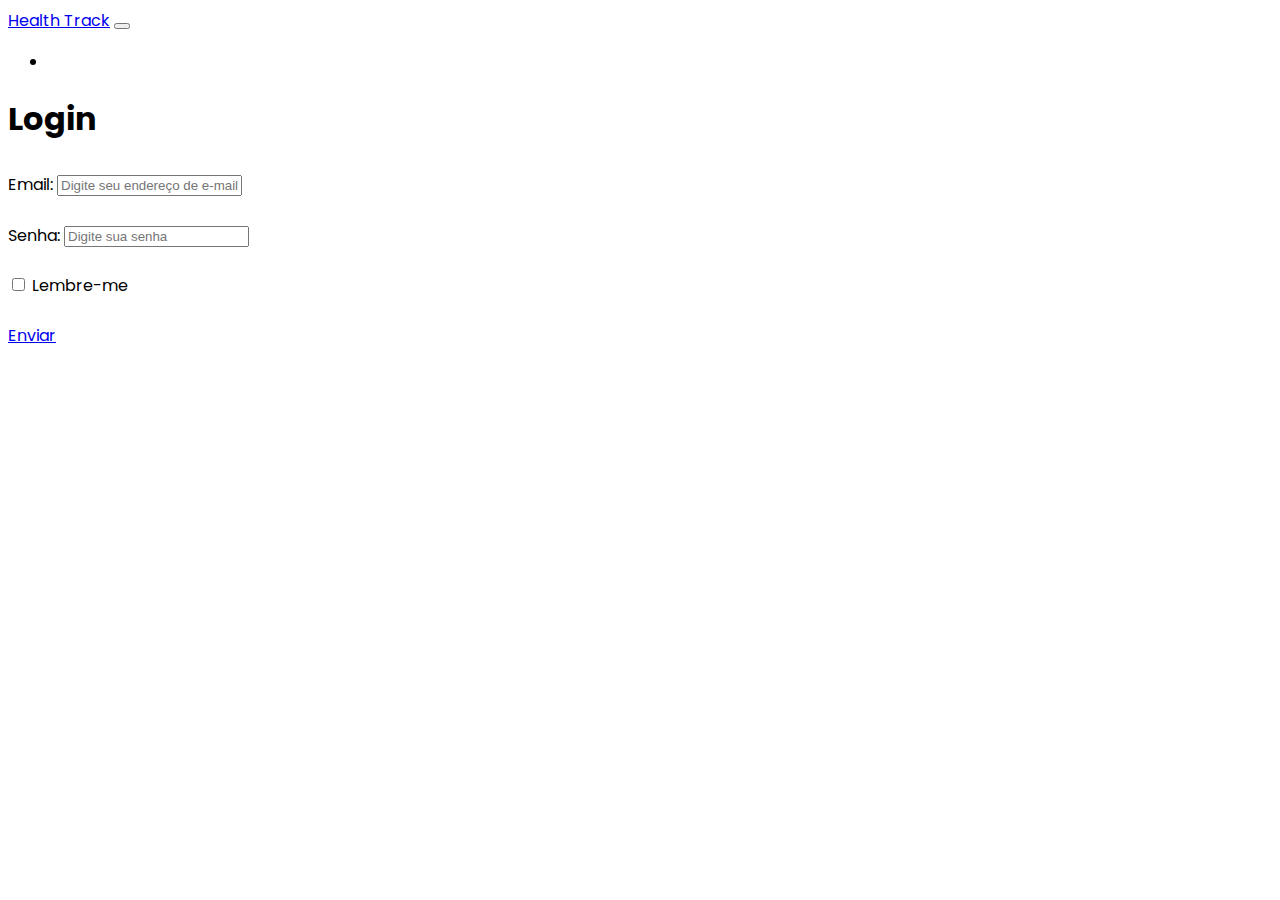
<file: index.html>
<!doctype html>
<html lang="pt-br">

<head>
    <!-- Required meta tags -->
    <meta charset="utf-8">
    <meta name="viewport" content="width=device-width, initial-scale=1">

    <!-- Bootstrap CSS -->
    <link href="https://cdn.jsdelivr.net/npm/bootstrap@5.1.3/dist/css/bootstrap.min.css" rel="stylesheet"
        integrity="sha384-1BmE4kWBq78iYhFldvKuhfTAU6auU8tT94WrHftjDbrCEXSU1oBoqyl2QvZ6jIW3" crossorigin="anonymous">
<!-- Aqui termina modelo inicial do BOOTSTRAP -->

<!-- Referencia CSS -->
        <link href="./style.css" rel="stylesheet">

    <title>Login</title>
</head>

<body>

<!-- Inicio do HTML -->
<nav class="navbar navbar-expand-lg navbar-dark text-white bg-primary">
    <div class="container-fluid">
        <a class="navbar-brand" href="#">Health Track</a>
        <button class="navbar-toggler" type="button" data-bs-toggle="collapse" data-bs-target="#navbarSupportedContent"
            aria-controls="navbarSupportedContent" aria-expanded="false" aria-label="Toggle navigation">
            <span class="navbar-toggler-icon"></span>
        </button>
        <div class="collapse navbar-collapse" id="navbarSupportedContent">
            <ul class="navbar-nav me-auto mb-2 mb-lg-0">
                <li class="nav-item">
                    <!-- <a class="nav-link active" aria-current="page" href="#">Login</a> -->
                </li>
                
        </div>
    </div>
</nav>
 
<div class="form">
    <div class=" container">
        <div class="title my-4 text-center">
            <h1>Login</h1>
        </div>
    
    
        <div class="d-flex justify-content-center">
            <form class="w-50">
                <div>
                    <label for="email">Email:</label>
                    <input type="email" class="form-control" id="email" placeholder="Digite seu endereço de e-mail">
                </div>
                <div>
                    <label for="pwd">Senha:</label>
                    <input type="password" class="form-control" id="pwd" placeholder="Digite sua senha">
                </div>
                <div>
                    <br>
                    <label><input type="checkbox"> Lembre-me</label>
                </div>
                <br>
                <a href="./dashboard.html"button type="submit" class="btn btn-primary container-index">Enviar</button></a>
        
            </form>
        </div>
    </div>
</div>
<!-- Option 1: Bootstrap Bundle with Popper -->
<script src="https://cdn.jsdelivr.net/npm/bootstrap@5.1.3/dist/js/bootstrap.bundle.min.js"
    integrity="sha384-ka7Sk0Gln4gmtz2MlQnikT1wXgYsOg+OMhuP+IlRH9sENBO0LRn5q+8nbTov4+1p"
    crossorigin="anonymous"></script>

</body>

</html>
</file>
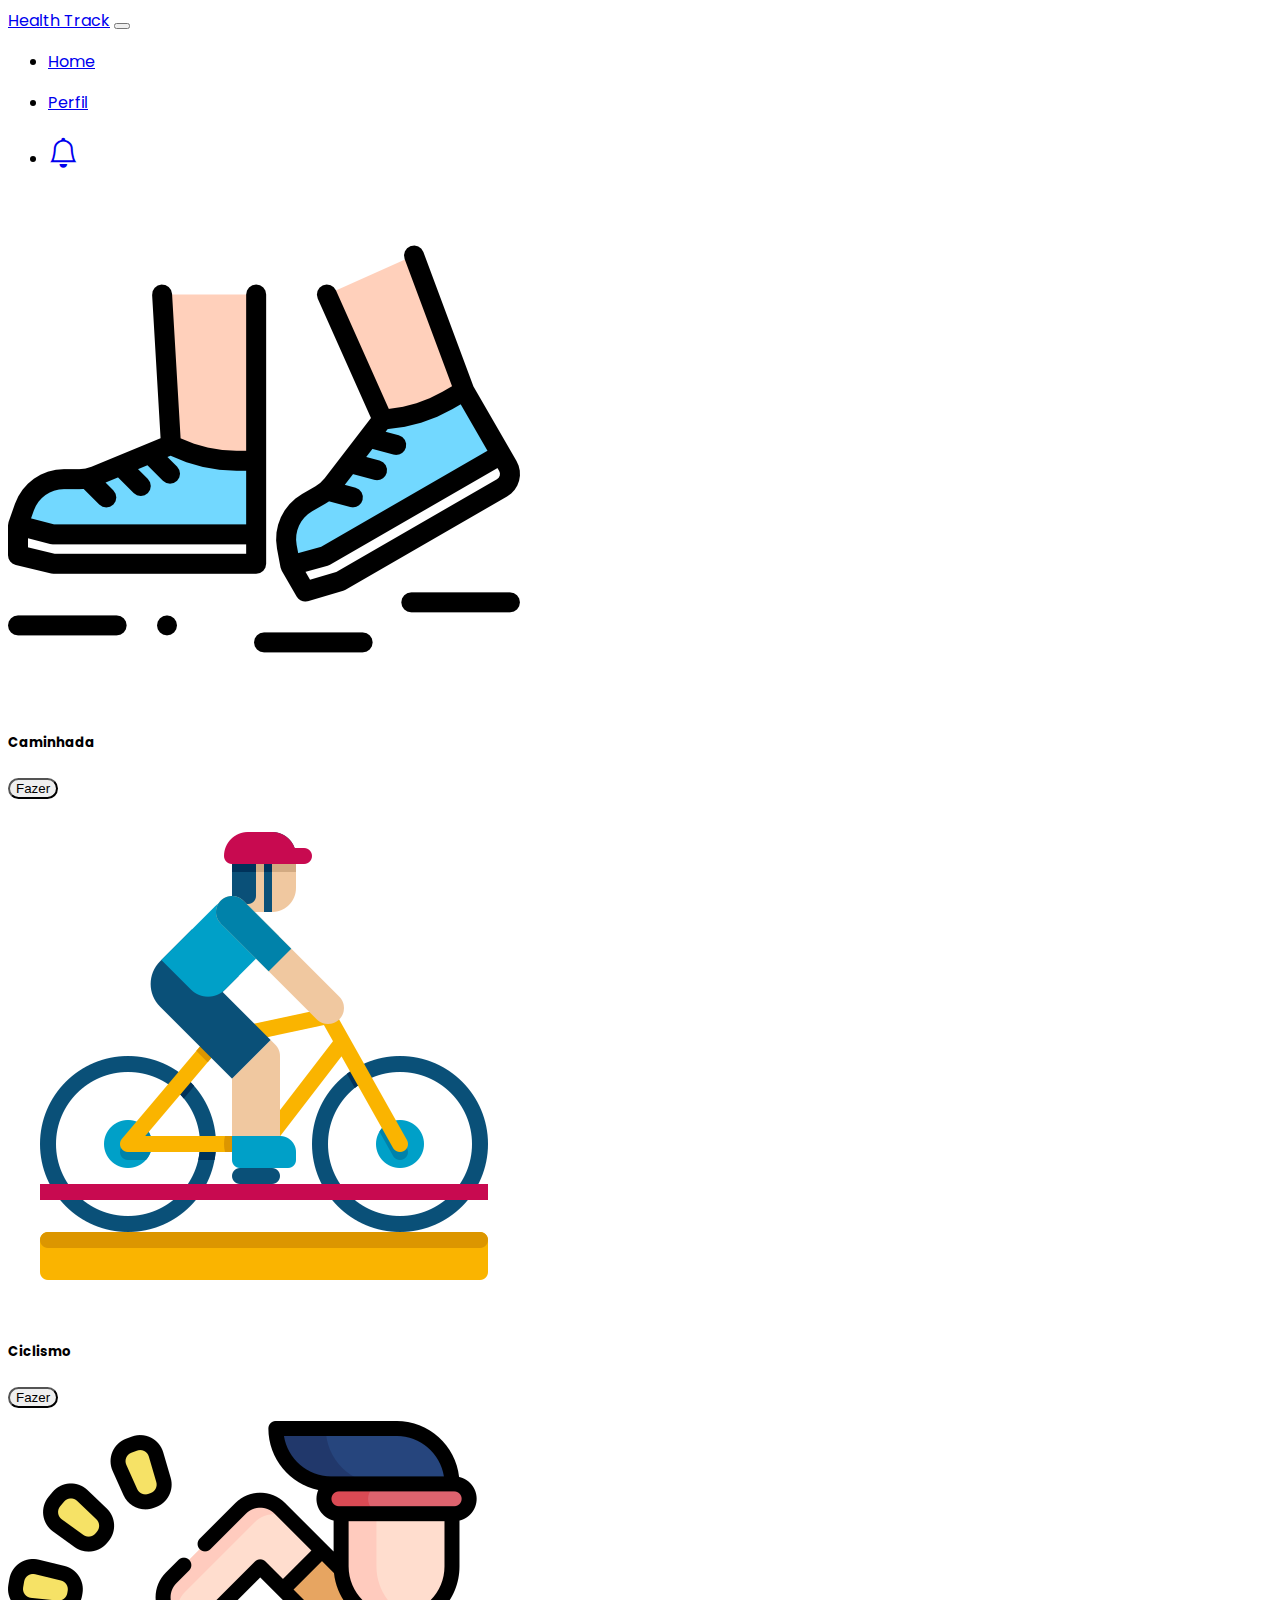
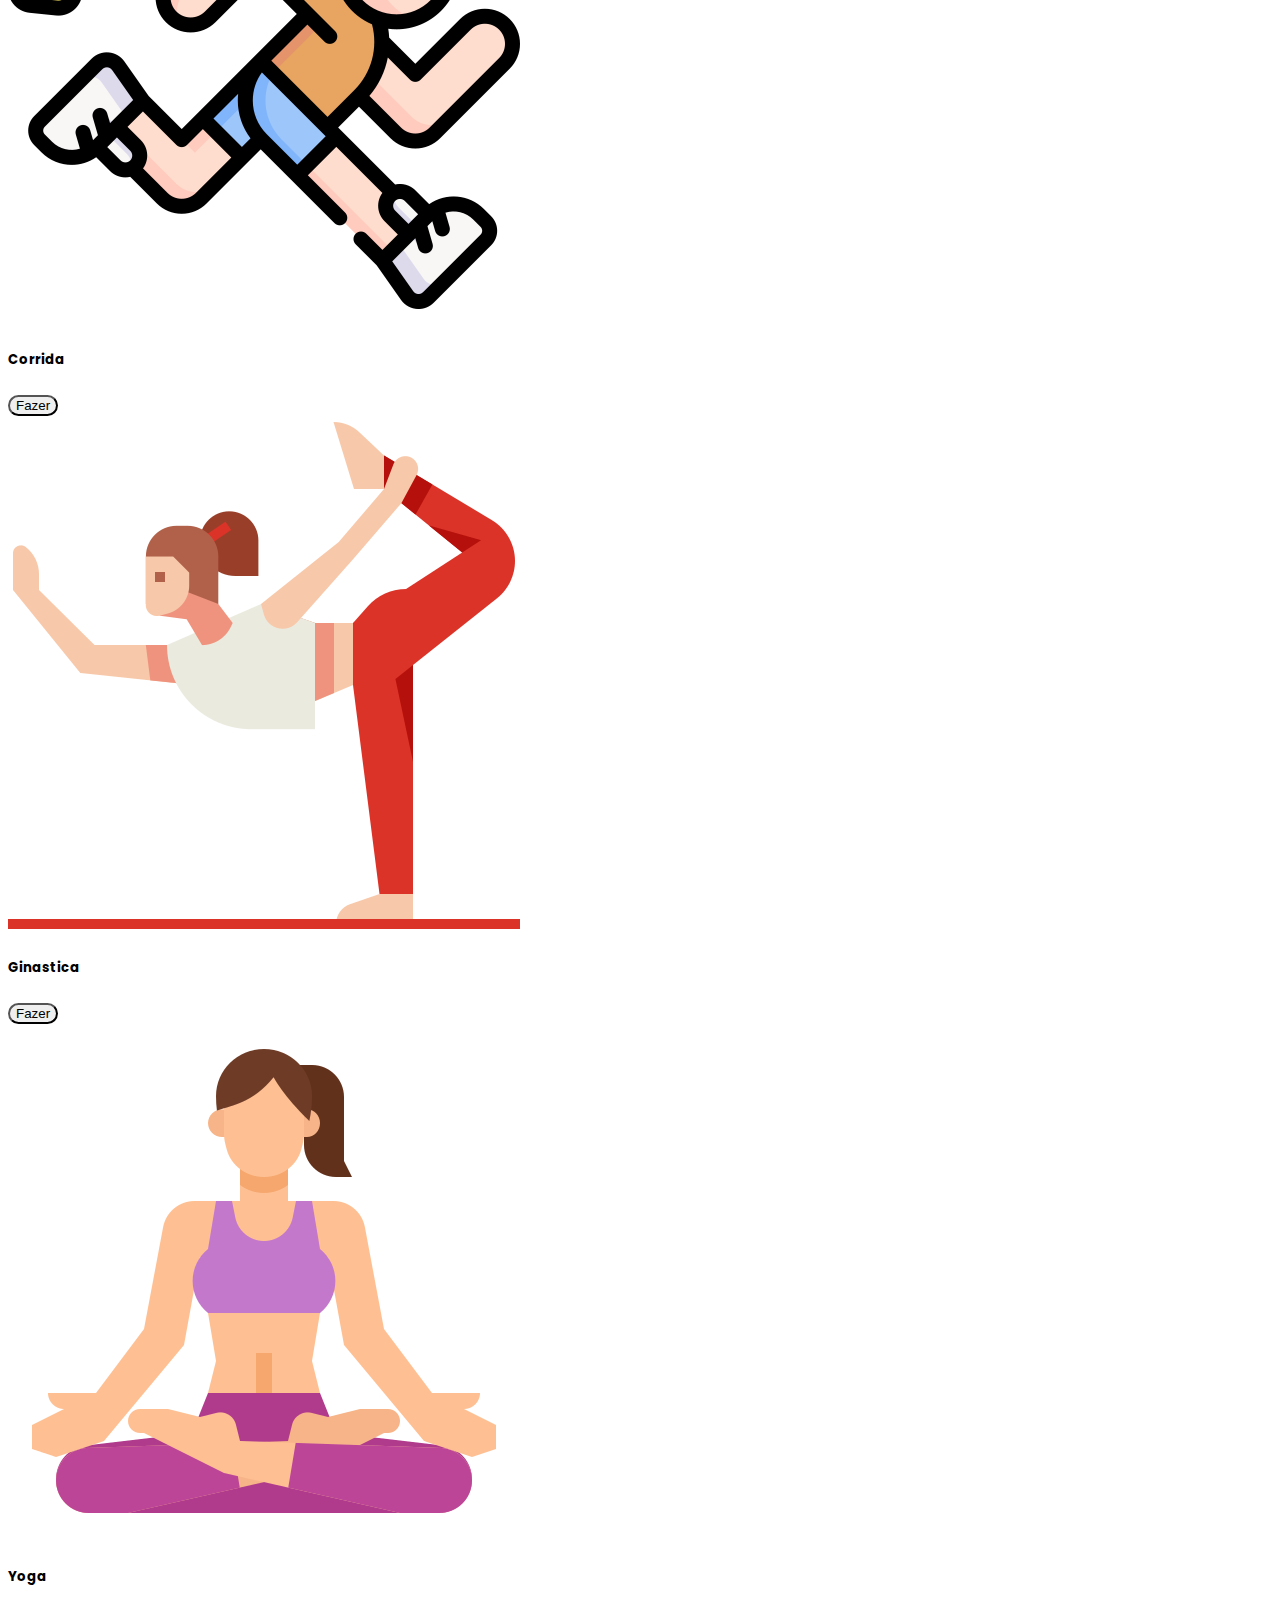
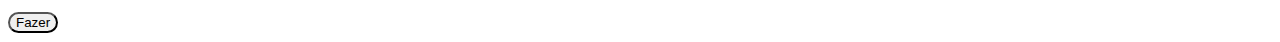
<file: activity.html>
<!DOCTYPE html>
<html lang="pt-BR">
  <head>
    <!-- Required meta tags -->
    <meta charset="utf-8" />
    <meta name="viewport" content="width=device-width, initial-scale=1" />

    <!-- Bootstrap CSS -->
    <link href="https://cdn.jsdelivr.net/npm/bootstrap@5.1.3/dist/css/bootstrap.min.css" rel="stylesheet" integrity="sha384-1BmE4kWBq78iYhFldvKuhfTAU6auU8tT94WrHftjDbrCEXSU1oBoqyl2QvZ6jIW3" crossorigin="anonymous"/>

    <!-- cdn icon css -->
    <link rel="stylesheet" href="https://cdn.jsdelivr.net/npm/bootstrap-icons@1.8.1/font/bootstrap-icons.css"/>
    
    <!-- Referencia .css -->
    <link href="./style.css" rel="stylesheet" />

    <title>Nova atividade</title>
    <!-- Aqui termina modelo inicial do BOOTSTRAP -->
  </head>

  <body>

    <!-- Começo html -->

    <div class="navbar-head">
      <nav class="navbar navbar-expand-lg navbar-dark text-white bg-primary">
        <div class="container-fluid">
          <a class="navbar-brand" href="#">Health Track</a>
          <button class="navbar-toggler" type="button" data-bs-toggle="collapse" data-bs-target="#navbarSupportedContent" aria-controls="navbarSupportedContent" aria-expanded="false" aria-label="Toggle navigation">
            <span class="navbar-toggler-icon"></span>
          </button>
          <div class="collapse navbar-collapse" id="navbarSupportedContent">
            <ul class="navbar-nav me-auto mb-2 mb-lg-0">
              <li class="nav-item">
                <a class="nav-link active" aria-current="page" href="./dashboard.html">Home</a>
              </li>
            </ul>
            <div class="collapse navbar-collapse" id="navbarSupportedContent">
              <ul class="navbar-nav me-auto mb-2 mb-lg-0">
                <li class="nav-item">
                  <a class="nav-link active" aria-current="page" href="./dadosCadastrais.html">Perfil</a>
                </li>
              </ul>
            </div>
            <ul class="navbar-nav ms-auto mb-2 mb-lg-0">
              <li class="nav-item">
                <a class="nav-link active" aria-current="page" href="#"
                  ><i class="bi bi-bell icon"></i
                ></a>
              </li>
            </ul>
          </div>
        </div>
      </nav>
    </div>

    <!-- Inicio Card Atividades -->

    <div class="container">
      <div class="row mt-4">
        <div class="col-md-4">
          <div class="card d-flex justify-content-center text-center">
            <img src="./image/andar.png" class="card-img-top w-50 mx-auto d-block" alt="Imagem de Caminhada"/>
            <div class="card-body">
              <h5 class="card-title">Caminhada</h5>
              <button type="submit" class="btn btn-primary">Fazer</button>
            </div>
          </div>
        </div>
        <div class="col-md-4">
          <div class="card d-flex justify-content-center text-center">
            <img src="./image/pelo-pais.png" class="card-img-top w-50 mx-auto d-block" alt="Imagem de Ciclismo" />
            <div class="card-body">
              <h5 class="card-title">Ciclismo</h5>
              <button type="submit" class="btn btn-primary">Fazer</button>
            </div>
          </div>
        </div>
        <div class="col-md-4">
          <div class="card d-flex justify-content-center text-center">
            <img src="./image/run.png" class="card-img-top w-50 mx-auto d-block" alt="Imagem de Corrida"/>
            <div class="card-body">
                <h5 class="card-title">Corrida</h5>
                <button type="submit" class="btn btn-primary">Fazer</button>
            </div>
          </div>
        </div>
      </div>
      <div class="row mt-4">
        <div class="col-md-6">
          <div class="card d-flex justify-content-center text-center">
            <img src="./image/yoga.png" class="card-img-top w-50 mx-auto d-block" alt="Imagem de Ginastica"/>
            <div class="card-body">
              <h5 class="card-title">Ginastica</h5>
              <button type="submit" class="btn btn-primary">Fazer</button>
            </div>
          </div>
        </div>
        <div class="col-md-6">
          <div class="card d-flex justify-content-center text-center">
            <img src="./image/lotus.png" class="card-img-top w-50 mx-auto d-block" alt="Imagem de Yoga"/>
            <div class="card-body">
              <h5 class="card-title">Yoga</h5>
              <button type="submit" class="btn btn-primary">Fazer</button>
            </div>
          </div>
        </div>
      </div>
    </div>

    <!-- Fim Card Atividades -->

    <!-- Option 1: Bootstrap Bundle with Popper -->
    <script src="https://cdn.jsdelivr.net/npm/bootstrap@5.1.3/dist/js/bootstrap.bundle.min.js" integrity="sha384-ka7Sk0Gln4gmtz2MlQnikT1wXgYsOg+OMhuP+IlRH9sENBO0LRn5q+8nbTov4+1p" crossorigin="anonymous"></script>
  </body>
</html>
</file>
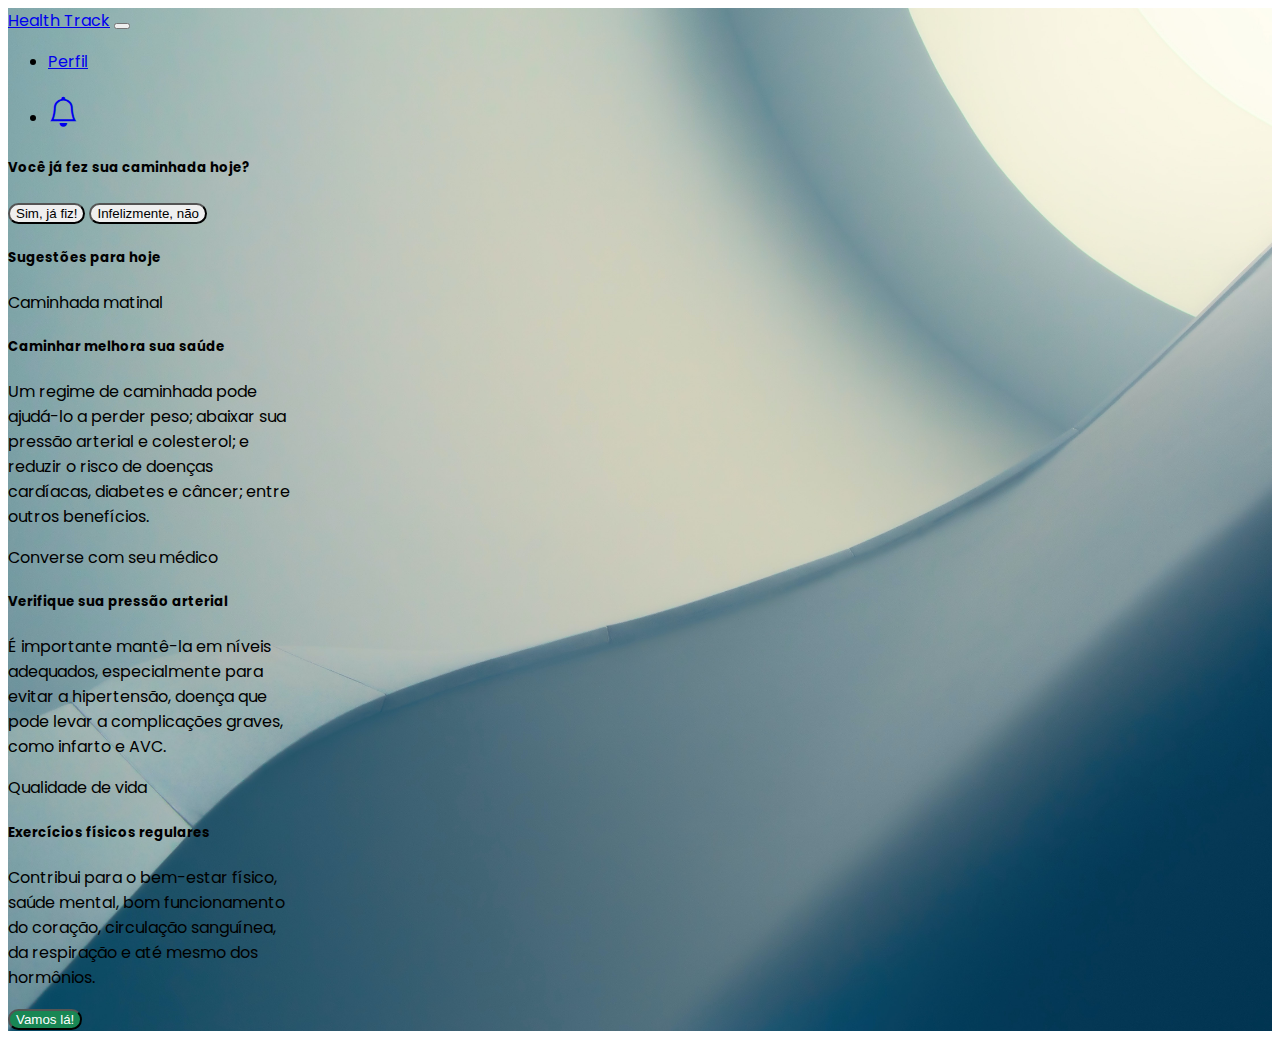
<file: dashboard.html>
<!doctype html>
<html lang="pt-BR">

<head>
    <!-- Required meta tags -->
    <meta charset="utf-8">
    <meta name="viewport" content="width=device-width, initial-scale=1">
    
<!-- Bootstrap CSS -->
    <link href="https://cdn.jsdelivr.net/npm/bootstrap@5.1.3/dist/css/bootstrap.min.css" rel="stylesheet"
    integrity="sha384-1BmE4kWBq78iYhFldvKuhfTAU6auU8tT94WrHftjDbrCEXSU1oBoqyl2QvZ6jIW3" crossorigin="anonymous">
<!-- Aqui termina modelo inicial do BOOTSTRAP -->

<!-- CDN icon css -->
    <link rel="stylesheet" href="https://cdn.jsdelivr.net/npm/bootstrap-icons@1.8.1/font/bootstrap-icons.css">
    
<!-- Referencia css -->
    <link href="./style.css" rel="stylesheet">

    <title>Dashboard</title>
</head>

<body>
<div class="body">
    
<!-- Começo html -->
    
    <nav class="navbar navbar-expand-lg navbar-dark text-white bg-primary">
        <div class="container-fluid">
            <a class="navbar-brand" href="#">Health Track</a>
            <button class="navbar-toggler" type="button" data-bs-toggle="collapse" data-bs-target="#navbarSupportedContent"
                aria-controls="navbarSupportedContent" aria-expanded="false" aria-label="Toggle navigation">
                <span class="navbar-toggler-icon"></span>
            </button>
            <div class="collapse navbar-collapse" id="navbarSupportedContent">
                <ul class="navbar-nav me-auto mb-2 mb-lg-0">
                    <li class="nav-item">
                        <a class="nav-link active" aria-current="page" href="./dadosCadastrais.html">Perfil</a>
                    </li>
                </ul>
                <ul class="navbar-nav ms-auto mb-2 mb-lg-0">
                    <li class="nav-item">
                        <a class="nav-link active" aria-current="page" href="#"><i class="bi bi-bell icon"></i></a>
                    </li>
                </ul>
    
            </div>
        </div>
    </nav>
    <!-- Primeiro card -->
    <div class="container">
    <div class="row mt-4">
        <div class="col-md-12 d-flex justify-content-center">
            <div class="card  text-center">
    
                <div class="card-body">
                    <h5 class="card-title">Você já fez sua caminhada hoje?</h5>
                    <a href="#"><button type="button" class="btn btn-primary">Sim, já fiz!</button></a>
                    <a href="#"><button type="button" class="btn btn-danger">Infelizmente, não</button></a>
                </div>
            </div>
        </div>
    </div>
    <!-- Segundo card-->
    <div class="card-body">
        <h5 class="card-title">Sugestões para hoje</h5>
        <div class="card text-white bg-primary mb-3" style="max-width: 18rem;">
            <div class="card-header">Caminhada matinal</div>
            <div class="card-body">
                <h5 class="card-title">Caminhar melhora sua saúde</h5>
                <p class="card-text">Um regime de caminhada pode ajudá-lo a perder peso; abaixar sua pressão arterial e
                    colesterol; e reduzir o risco de
                    doenças cardíacas, diabetes e câncer; entre outros benefícios.</p>
            </div>
        </div>
        <!-- Terceiro card -->
        <div class="card text-dark bg-warning mb-3" style="max-width: 18rem;">
            <div class="card-header">Converse com seu médico</div>
            <div class="card-body">
                <h5 class="card-title">Verifique sua pressão arterial</h5>
                <p class="card-text">É importante mantê-la em níveis adequados, especialmente para evitar a hipertensão,
                    doença que pode levar a complicações
                    graves, como infarto e AVC.</p>
            </div>
        </div>
        <div class="card text-dark bg-info mb-3" style="max-width: 18rem;">
            <div class="card-header">Qualidade de vida</div>
            <div class="card-body">
                <h5 class="card-title">Exercícios físicos regulares</h5>
                <p class="card-text">Contribui para o bem-estar físico, saúde mental, bom funcionamento do coração,
                    circulação sanguínea, da respiração e até
                    mesmo dos hormônios.</p>
                <a href="./activity.html"><button type="submit" class="btn btn-second container-index">Vamos
                        lá!</button></a>
            </div>
        </div>
    </div>
    
</div>
<!-- Option 1: Bootstrap Bundle with Popper -->
<script src="https://cdn.jsdelivr.net/npm/bootstrap@5.1.3/dist/js/bootstrap.bundle.min.js"
    integrity="sha384-ka7Sk0Gln4gmtz2MlQnikT1wXgYsOg+OMhuP+IlRH9sENBO0LRn5q+8nbTov4+1p"
    crossorigin="anonymous"></script>
</body>
</html>
</file>
<file: style.css>
@import url('https://fonts.googleapis.com/css2?family=Poppins:wght@200;300&display=swap');
body{
    font-family: 'Poppins', sans-serif;
}


.body{
    background-image: url("./image/pexels-johannes-plenio-1103970.jpg");
    background-repeat: no-repeat;
    background-size: cover;
}

.container-index{
 border-radius: 15px;


}
.btn :hover{
 background-color: #fff;
 color:#0d6efd
}
.icon{
    font-size: 30px;
}
.btn-primary{
    border-radius: 15px;
}
.btn-danger{
    border-radius: 15px;
    
}
.btn-danger:hover{
    background-color: #fff;
    color: #dc3545;
    transition: .5s;

}

.form-label{
    border-radius: 15px;
}
.btn-primary:hover{
    background-color: #fff;
    color: #0d6efd;
    transition: .5s;
}
.container-index:hover{
   background-color: #fff;
    color: #0d6efd;
    transition: .5s;
}
#pwd{
    margin-top: 10px;
   
}
#email{
margin-top: 10px ;
 margin-bottom: 20px;
}
.btn-second{
    border-radius: 15px;
    background-color: #198754;
    color: #fff;
}
.btn-second:hover{
    background-color:#0e5534;
    color:#fff;
}
.card{
    border-radius: 10px;

}
</file>
